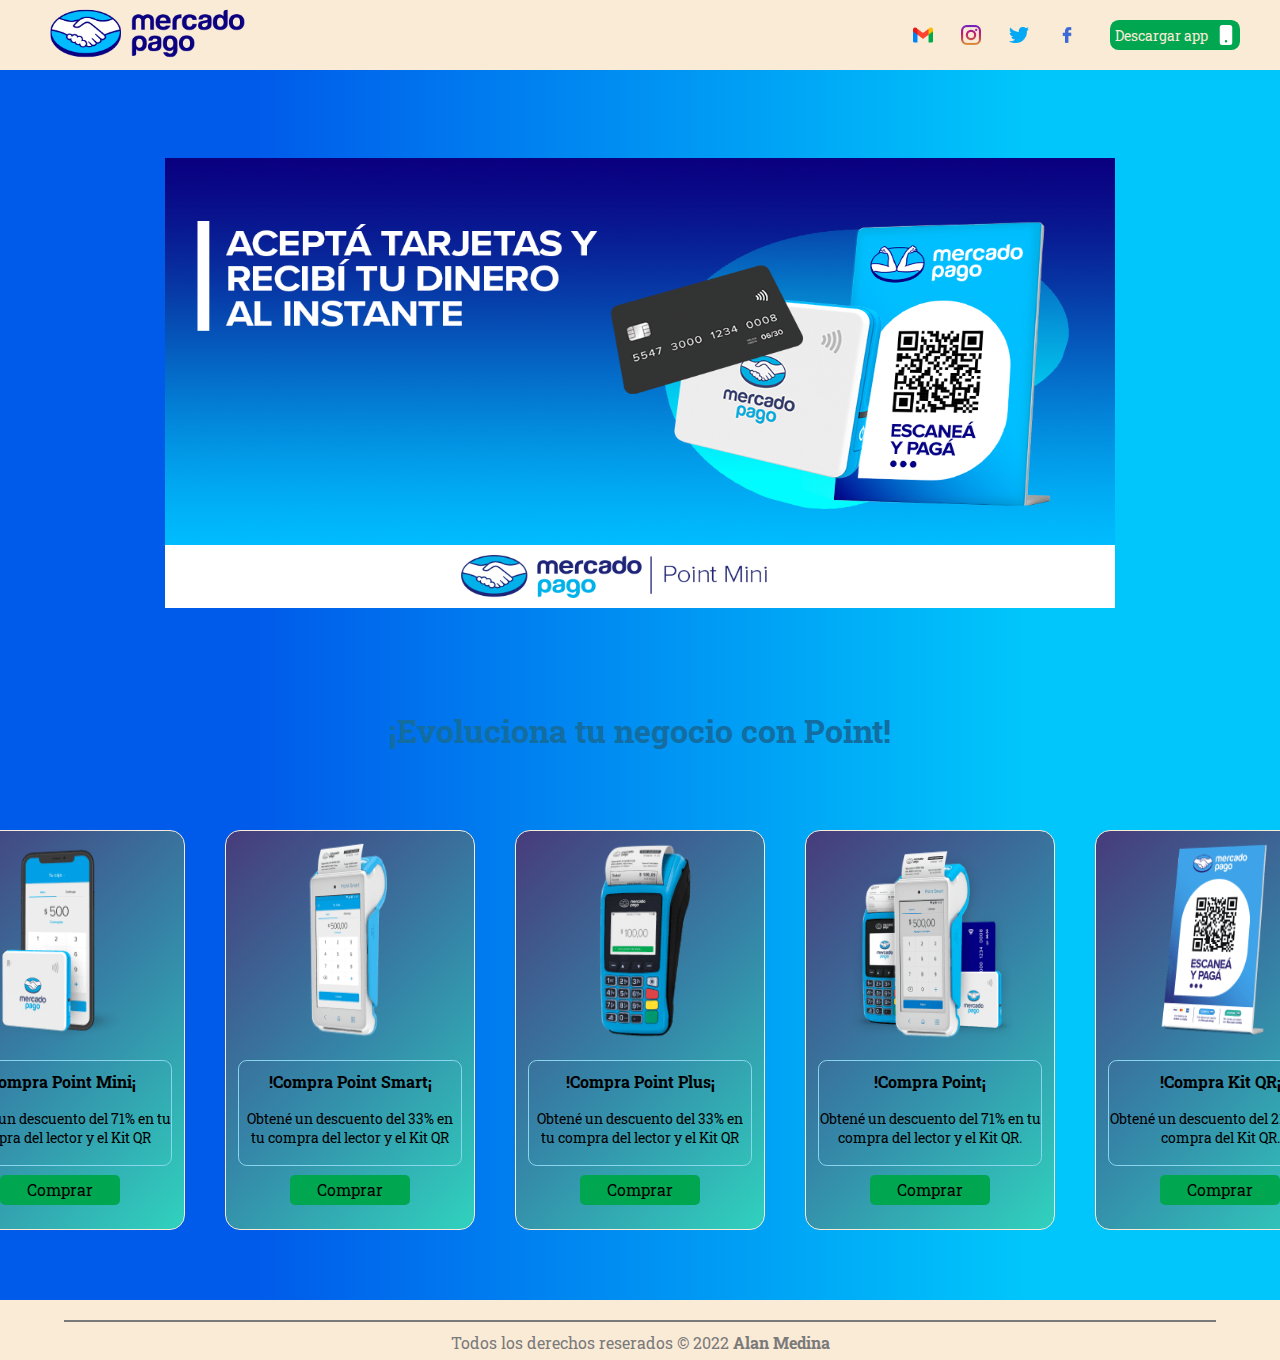
<file: index.html>
<!DOCTYPE html>
<html lang="es">
<head>
    <meta charset="UTF-8">
    <meta name="viewport" content="width=device-width, initial-scale=1.0">
    <title>Point | Mercado Pago</title>
    <link rel="shortcut icon" href="assets/icon/logopoint.ico" type="image/x-icon">
    <link rel="stylesheet" href="CSS/style.css">
</head>
<body class="body">
    <header class="header">
        <div class="container__menu">
            <div class="logo">
                <img src="assets/icon/logoMP.png" alt="logo de Mercado Pago" title="Point Mercado Pago">
            </div>
            <nav class="container__nav">
              <div class= "button">
                <div id="contacto" class="contacto">
                    <ul>
                        <li><a href="Gmail.html" target="_blank">
                         <img src="assets/icon/gmail.png" alt="icono de Gmail">   
                          </a></li>
                        <li><a href="https://www.instagram.com/alanmedina.97/" target="_blank">
                           <img src="assets/icon/instagram.png" alt="icono de Instagram">
                          </a></li>
                        <li><a href="https://twitter.com/Alanmedina97" target="_blank">
                         <img src="assets/icon/twitter.png" alt="icono de Twitter">
                          </a></li>
                        <li><a href="https://m.facebook.com/alan.medina.587" target="_blank">
                         <img src="assets/icon/facebook.png" alt="icono de Facebook">
                          </a></li>
                    </ul>
                </div>
                <a href="http://mpago.li/2zPRHpL" target="__blank">Descargar app
                   <img src="assets/icon/phone-fill.svg" alt="icono de celular">
                </a>
             </div>
            </nav>
        </div>
    </header>
    <main>
        <div class="container__slide">
            <div class="slider">
                    <ul>
                        <li>
                            <a href="http://mpago.li/1xebs4o" target="_blank">
                                <img src="assets/img/Point Mini.png" alt="imagen de point mini de Mercado Pago">
                            </a>
                        </li>
                        <li>
                            <a href="http://mpago.li/1d9woeC" target="_blank">
                                <img src="assets/img/Point Smart.png" alt="imagen de point smart de Mercado Pago">
                            </a>
                        </li>
                        <li>
                            <a href="http://mpago.li/1suyNwT" target="_blank">
                                <img src="assets/img/Point Plus 1.jpg" alt="imagen de point mini de Mercado Pago">
                            </a>
                        </li>
                        <li>
                            <a href="http://mpago.li/312yGem" target="_blank">
                                <img src="assets/img/1024.png" alt="imagen de Kit QR de Mercado Pago" >
                            </a>
                        </li> 
                    </ul>
            </div> 
        </div>
        <h1 class="title">¡Evoluciona tu negocio con Point!</h1>
        <div class="container__card">
                <ul class="list__cards">
                    <li>
                        <div class="card">
                            <img src="assets/img/pointMiniCelu.png" alt="Imagen de Point mini de Mercado Pago">
                            <div class="text">
                               <h3>!Compra Point Mini¡</h3>
                                <p>Obtené un descuento del 71% en tu compra del lector y el Kit QR<p> 
                            </div>
                            <a class="buy" href="http://mpago.li/1xebs4o" target="_blank">Comprar</a>
                        </div>
                    </li>

                    <li>
                        <div class="card">
                            <img src="assets/img/pointSmart.png" alt="Imagen de Point Smart de Mercado Pago">
                            <div class="text">
                                <h3>!Compra Point Smart¡</h3>
                                <p>Obtené un descuento del 33% en tu compra del lector y el Kit QR<p>
                            </div>
                            <a class="buy" href="http://mpago.li/1d9woeC" target="_blank">Comprar</a>
                        </div>
                    </li>
                    
                    <li>
                        <div class="card">
                            <img src="assets/img/pointPluscard.png" alt="Imagen de Point Plus de Mercado Pago">
                             <div class="text">
                                <h3>!Compra Point Plus¡</h3>
                                <p>Obtené un descuento del 33% en tu compra del lector y el Kit QR<p>
                             </div> 
                             <a class="buy" href="http://mpago.li/1JsiAWR" target="_blank">Comprar</a>
                        </div>
                    </li>


                    <li>
                        <div class="card">
                            <img src="assets/img/miniSmartPlus.png" alt="imagen de los 3 lectores point de Mercado Pago">
                            <div class="text">
                                <h3>!Compra Point¡</h3>
                                <p>Obtené un descuento del 71% en tu compra del lector y el Kit QR.</p>
                            </div>   
                            <a class="buy" href="http://mpago.li/1rErshc" target="_blank">Comprar</a>
                        </div>
                    </li>

                    <li>
                        <div class="card">
                            <img src="assets/img/QR.png" alt="Imagen del kit QR de Mercado Pago">
                            <div class="text">
                                <h3>!Compra Kit QR¡</h3>
                                <p>Obtené un descuento del 21% en tu compra del Kit QR.</p>
                            </div>
                            <a class="buy" href="http://mpago.li/312yGem" target="_blank">Comprar</a>
                        </div>
                    </li>
              </ul>
        </div>
    </main>
    <footer class="footer">
           <div class="copy">
                <hr>
                <p>Todos los derechos reserados &copy; 2022 <b>Alan Medina</b></p>
           </div>
    </footer>
</body>
</html>
</file>
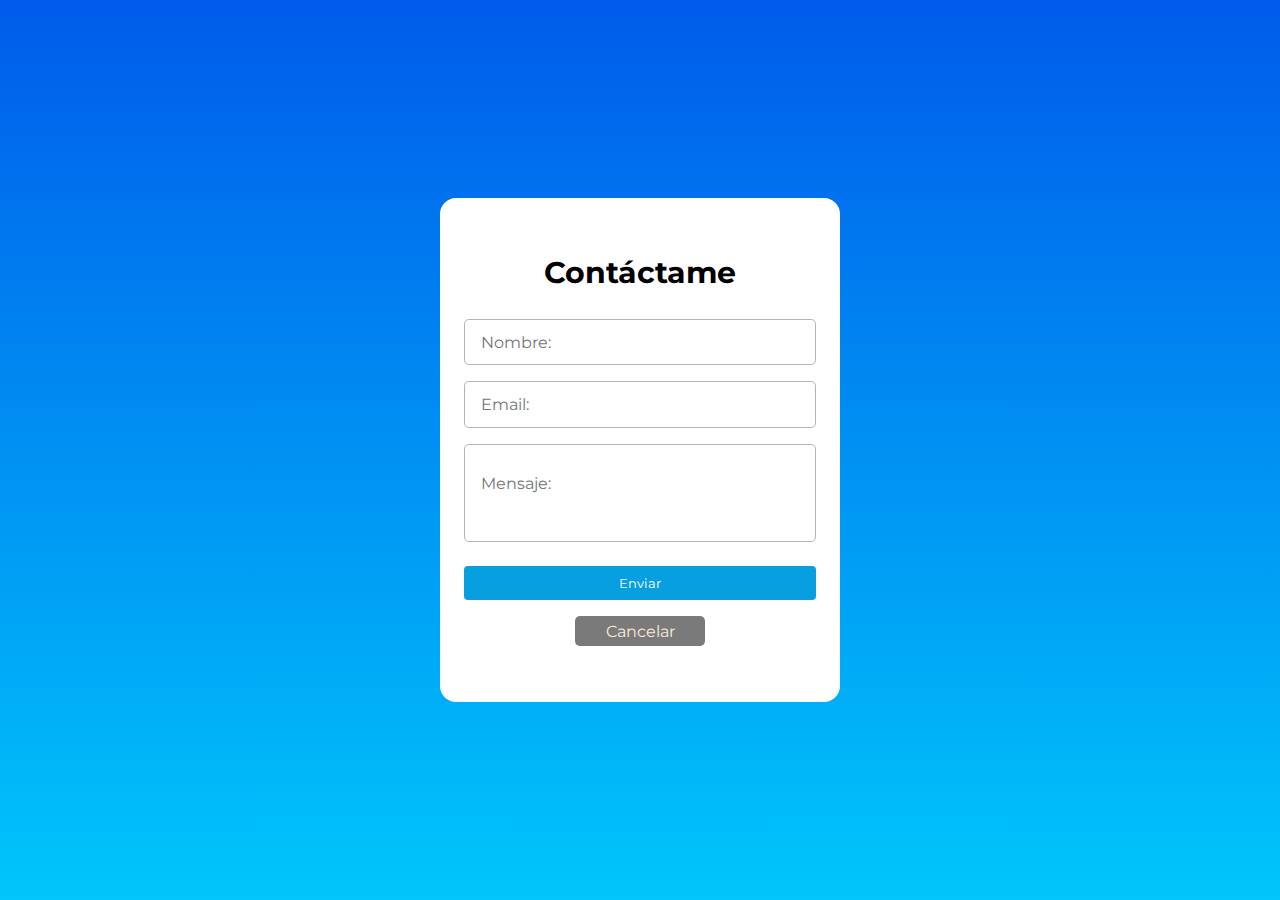
<file: Gmail.html>
<!DOCTYPE html>
<html lang="en">
<head>
    <meta charset="UTF-8">
    <meta http-equiv="X-UA-Compatible" content="IE=edge">
    <meta name="viewport" content="width=device-width, initial-scale=1.0">
    <title>Contactame</title>
    <link rel="stylesheet" href="CSS/style-Gmail.css">
</head>
<body>
  <form class="form" action="https://formspree.io/f/xbjwdnkw"
  method="POST">
    <div class="form_container">
        <h2 class="form_title">Contáctame</h2>
        <input type="text" class="form_input" placeholder="Nombre:" name="name" autofocus required>
        <input type="email" class="form_input" placeholder="Email:" name="email" required>
        <textarea class="form_input form_input--message" placeholder="Mensaje:" name="message" ></textarea>
         <input type="submit" value="Enviar" class="form_submit">
         <a href="index.html" class="boton">Cancelar</a>
    </div>
  </form>
</body>
</html>
</file>
<file: CSS/style.css>
@import url('https://fonts.googleapis.com/css2?family=Roboto+Slab:wght@300;400;700&display=swap');

*{
  margin: 0;
  padding: 0;
  box-sizing: border-box;
}

a{
    text-decoration: none;
}

ul{
    list-style: none;
}

body{
    width: 100%;
    height: 100%;
    font-size: 16px;
    font-family: 'Roboto Slab', serif;
    background-image: linear-gradient(-90deg,#00c6fb 20%, #005bea 80%);
   
}

main{
    width: 100%;
    height: 100%;
   
}

header{
    width: 100%;
    height: 4.375rem;
}

.container__menu{
    width: 100%;
    height: 4.375em;
    display: flex;
    flex-wrap: wrap;
    justify-content: space-between;
    align-items: center;
    margin: auto;
    position: fixed;
    z-index: 1;
    background-color: antiquewhite;
}

.logo{
   width: 12.5em;
   margin-left: 3.125rem;
}

.logo img{
    width: 100%;
    height: 3.125em;
}

.container__nav{
    width: 25em;
    height: 1.875em;
    display: flex;
    justify-content: center;
    align-items: center;
}

.button{
    width: 21.875em;
    height: 1.875em;
    display: flex;
    justify-content: center;
    align-items: center;
    gap: 2.5em; 
}

#contacto ul{
    width: 9.375em;
    height: 1.875em;
    display: flex;
    justify-content: center;
    align-items: center; 
    gap: .5em;
    
}

#contacto ul li{
    width: 6.25rem;
    padding-left: 0.625rem;
    padding-right: 0.625rem;
    height: 4.375rem;
    display: flex;
    align-items: center;
}

#contacto ul li:hover{
   background-color: #00a650;
}


#contacto ul li img{
   width: 1.25em;
   height: 1.25em;
   display: flex;
   justify-content: center;
   align-items: center;
   margin: auto;
}

.button a[href="http://mpago.li/2zPRHpL"]{
    width: 8.125rem;
    height: 100%;
    background-color: #00a650;
    display: flex;
    justify-content: center;
    align-items: center;
    color: antiquewhite;
    border-radius: 0.625em;
    font-size: 0.875em;
}
.button a img{
    width: 1.25rem;
    height: 1.875rem;
    margin-left: 0.5rem;
}

.button a[href="http://mpago.li/2zPRHpL"]:hover{
    box-shadow: 3px 2px 3px 3px  rgb(5, 97, 45);
    background-color: rgb(0, 165, 0);
    transition: all 300ms ;
}

.container__slide{
    width: 59.375rem;
    height: 31.25rem;
    display: flex;
    justify-content: center;
    align-items: center;
    margin: auto;
    overflow: hidden;
    min-height: 70vh;
}

.slider ul{
  width: 950px;
  display: flex;
  align-items: center;
  animation: slide 20s infinite alternate;
}

.slider ul:hover{
   animation-play-state: paused;
}

.slider ul li{
    width: 1000px;
    height: 500px;
    display: flex;
    justify-content: center;
    align-items: center;
    margin: auto;
}

.slider img{
    width: 950px;
    height: 28.125rem;
}

@keyframes slide {
    0%{ margin-left: 0%;}
    20%{margin-left: 0%;}

    25%{margin-left: -100%;}
    45%{margin-left: -100%;}

    50%{margin-left: -200%;}
    70%{margin-left: -200%;}

    75%{margin-left: -300%;}
    100%{margin-left: -300%;}
}

.slider ul li:nth-of-type(4) img{
    background-image: linear-gradient(15deg, #13547a 0%, #80d0c7 100%);
}

.title{
    width: 100%;
    height: 60px;
    text-align: center;
    display: flex;
    justify-content: center;
    align-items: center;
    color: #146da0;
}

.container__card{
    width: 90%;
    height: max-content;
    display: flex;
    justify-content: center;
    align-items: center;
    margin: auto;
    padding: 4.375rem;
}

.list__cards{
    width: 100%;
    height: max-content;
    display: flex;
    justify-content: center;
    align-items: center;
    margin: auto;
    gap: 2.5em;
}
.list__cards:hover .card:not(:hover){
   opacity: .3;
}
.card{
    border: 1px solid antiquewhite;
    background-image: linear-gradient(-225deg, #473B7B 0%, #3584A7 51%, #30D2BE 100%);
    width: 15.625rem;
    height: 25rem;
    border-radius: 0.9375em;
}
.card:hover{
    box-shadow: -10px 25px 5px #00010228;
    background-image: linear-gradient(-225deg, #77FFD2 0%, #6297DB 48%, #1EECFF 100%);
    transform: translateY(-30px);
    transition: all 300ms;
}

.card img{
    width: 10.5em;
    height: 13.75em;
    display: flex;
    justify-content: center;
    align-items: center;
    margin: auto;
    padding: 8px 0px;
}

.text{
    width: 90%;
    text-align: center;
    font-size: 14px;
    margin: 0.625em auto;
    border: 1px solid rgb(136, 213, 236);
    border-radius: 0.625em;
}

.text h3{
    margin-top: 0.625em;
}

.text p{
    width: 100%;
    height: 100%;
    margin: 1.25em auto;
    font-weight: 400;
}


.buy{
    font-weight: 700rem;
    color: black;
    width: 7.5rem;
    height: 1.875rem;
    display: flex;
    justify-content: center;
    align-items: center;
    margin: auto;
    border-radius: 5px;
    background-color: #00a650;
}

.buy:hover{
    background-color: #008842;
    color: antiquewhite;
}

.footer{
    width: 100%;
    height: max-content;
    display: flex;
    justify-content: center;
    align-items: center;
    bottom: 0;
    background-color: antiquewhite;
}

.copy{
  width: 90%;
  height: 2.5em;
  text-align: center;
  margin-top: 20px;
  font-size: 1rem;
}

.copy hr{
  border: none;
  border: 1px solid #7a7a7a;
}

.copy p{
    margin-top: 0.625rem;
    color: #7a7a7a;
}

@media screen and (min-width:769px) and (max-width:1024px) {
    .list__cards{
        flex-wrap: wrap;
    }
    .title{
       min-height: 15vh;
    }

}

@media screen and (min-width:481px) and (max-width:768px){
    .body{
        font-size: 12px;
    }
    .list__cards{
        flex-wrap: wrap;
    }
    .container__slide{
        width: 730px;
        height: max-content;
    }
    .container__slide{
        width: 700px;
        height: 380px;
        margin:40px auto;
    }
    .slider ul{
        width: 700px;
    }
    .slider ul li{
        height: 400px;
        
    }
    .slider img{
         width: 700px;
         height: 380px;
    }
}

@media screen and (min-width:360px) and (max-width:480px){
    .title{
        font-size: 20px;
        height: 0;
    }
    .logo img{
        width: 100%;
        height: 40px;
        margin-left: 20px;
    }
    .container__menu{
        display: block;
        height: 120px;
        padding: 10px;
    }
    .container__nav{
        margin-top: 20px;
        width: 370px;
    }
    .button{
        width: 400px;
        gap: 1.5em;
    }
    .button a[href="http://mpago.li/2zPRHpL"]{
       font-size: 14px;
       padding: 2px;
    }

    .button a img{
        width: 16px
    }
    #contacto ul li img{
        width: 1.5em;
        height: 1.5em;
     }
     #contacto ul li{
        width: 6.25rem;
        padding-left: 0.5rem;
        padding-right: 0.5rem;
        height: 2.25rem;
    }
    
    .list__cards{
        flex-wrap: wrap;
    }
    .container__slide{
        width: 340px;
        height: 150px;
        min-height: 60vh;
    }   
    .slider ul{
        width: 340px;
    }
    .slider ul li{
        height: 200px;
        
    }
    .slider img{
         width: 340px;
         height: 200px;
    }
    .copy{
        font-size: 12px;
    }
}

@media screen and (max-width:320px){

    .logo img{
        height: 45px;
        padding: 2px 0;
    }
    .container__menu{
        height: 90px;
    }
    .container__nav{
        width: 300px;
    }
    .button{
        width: 280px;
        gap: 1em;
    }
    .button a[href="http://mpago.li/2zPRHpL"]{
       font-size: 11px;
       padding: 2px;
    }

    .button a img{
        width: 16px
    }
    #contacto ul li img{
        width: 1em;
        height: 1em;
     }
     #contacto ul li{
        width: 6.25rem;
        padding-left: 0.5rem;
        padding-right: 0.5rem;
        height: 2.25rem;
    }
    .title{
        margin-bottom:70px;
        font-size: 18px;
    }
    .container__slide{
        width: 300px;
        height: 200px;
        min-height: 40vh;
        margin-top: 40px;
    }
    .slider ul{
        width: 300px;
        gap: 0;
    }
    .slider ul li{
        height: 200px;
        
    }
    .slider img{
         width: 300px;
         height: 200px;
    }

    .container__card{
        padding: 0px;
    }

    .list__cards{
        flex-wrap: wrap;
        gap: 2.5em;
        margin-bottom: 20px;
    }
    .text{
        font-size: 12px;
    }
    .card a{
        font-size: 13px;
    }

    .copy{
        font-size: 12px;
    }
}
</file>
<file: CSS/style-Gmail.css>
@import url('https://fonts.googleapis.com/css2?family=Montserrat:wght@300;400;700&display=swap');

*{
    margin: 0;
    padding: 0;
    box-sizing: border-box;
}

body{
    background-image: linear-gradient(to top, #00c6fb 0%, #005bea 100%);
    min-height: 100vh;
    width: 100%;
    display: flex;
    font-family: 'Montserrat', sans-serif;

}
.form{
    background-color: #fff;
    width: 90%;
    margin: auto;
    max-width: 400px;
    border-radius: 1em;
    padding: 3.5em 1.5em;

}
.form_container{
    width: 100%;
    display: grid;
    gap:1em;
    grid-auto-columns: 100%;
}
.form_title{
    text-align: center;
    font-size: 1.9rem;
    margin-bottom: .4em;
}
.form_input{
   font-family: inherit;
   font-size: 1rem;
   padding: .8em 1em;
   outline: none;
   border: none;
   border: 1px solid #bbb0b0;
   border-radius: .3em;
}
.form_input--message{
    resize: none;
    padding: 1.8em 1em;
    margin-bottom: .5em;
}
.form_submit{
    font-family: inherit;
    background-color: #089fe0;
    color: #fff;
    border: none;
    font-weight: 400;
    padding: .7em 0;
    border-radius: .3em;
    cursor: pointer;
}

@media (max-width: 450px){
  .form{
      padding: 3.5em 1em;
  }
}

.boton{
    width: 130px;
    height: 30px;
    background-color: #7a7a7a;
    display: flex;
    justify-content: center;
    align-items: center;
    margin: auto;
    text-decoration: none;
    color: antiquewhite;
    border-radius: 5px;
}
</file>
